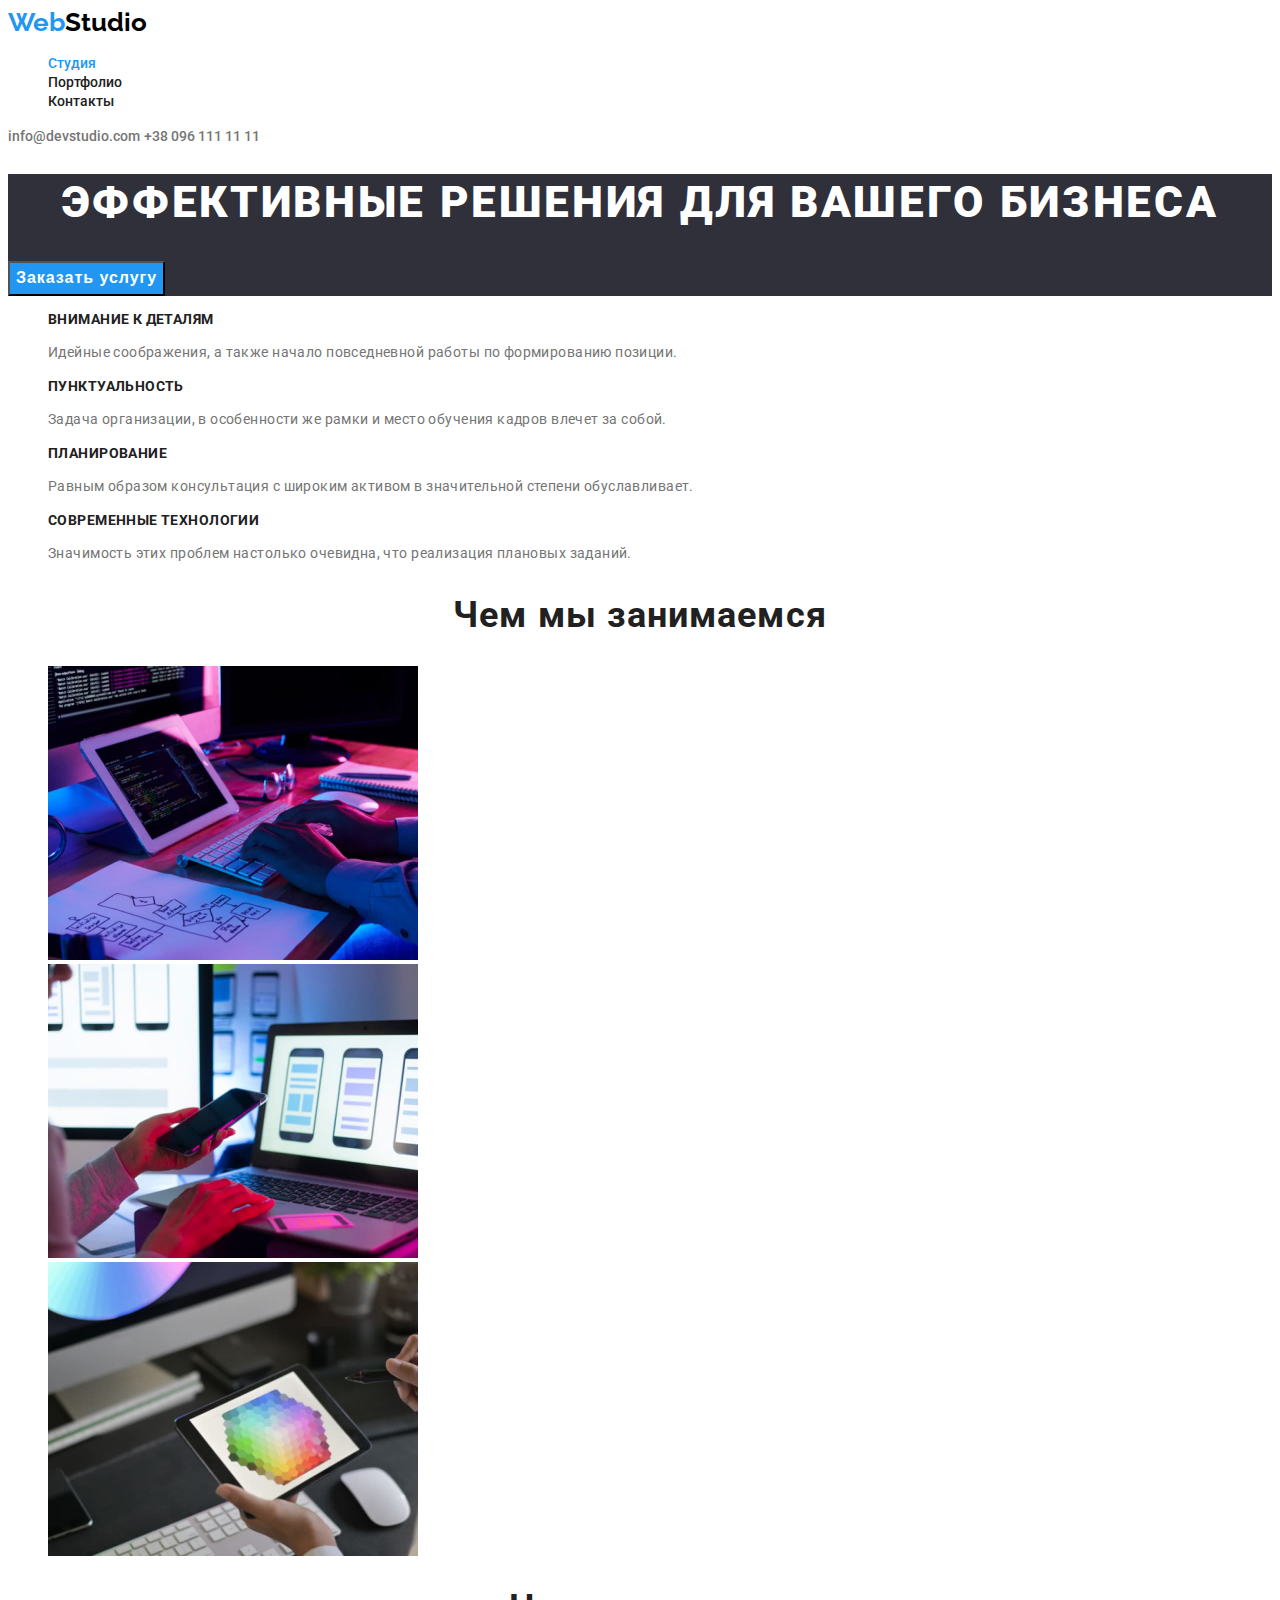
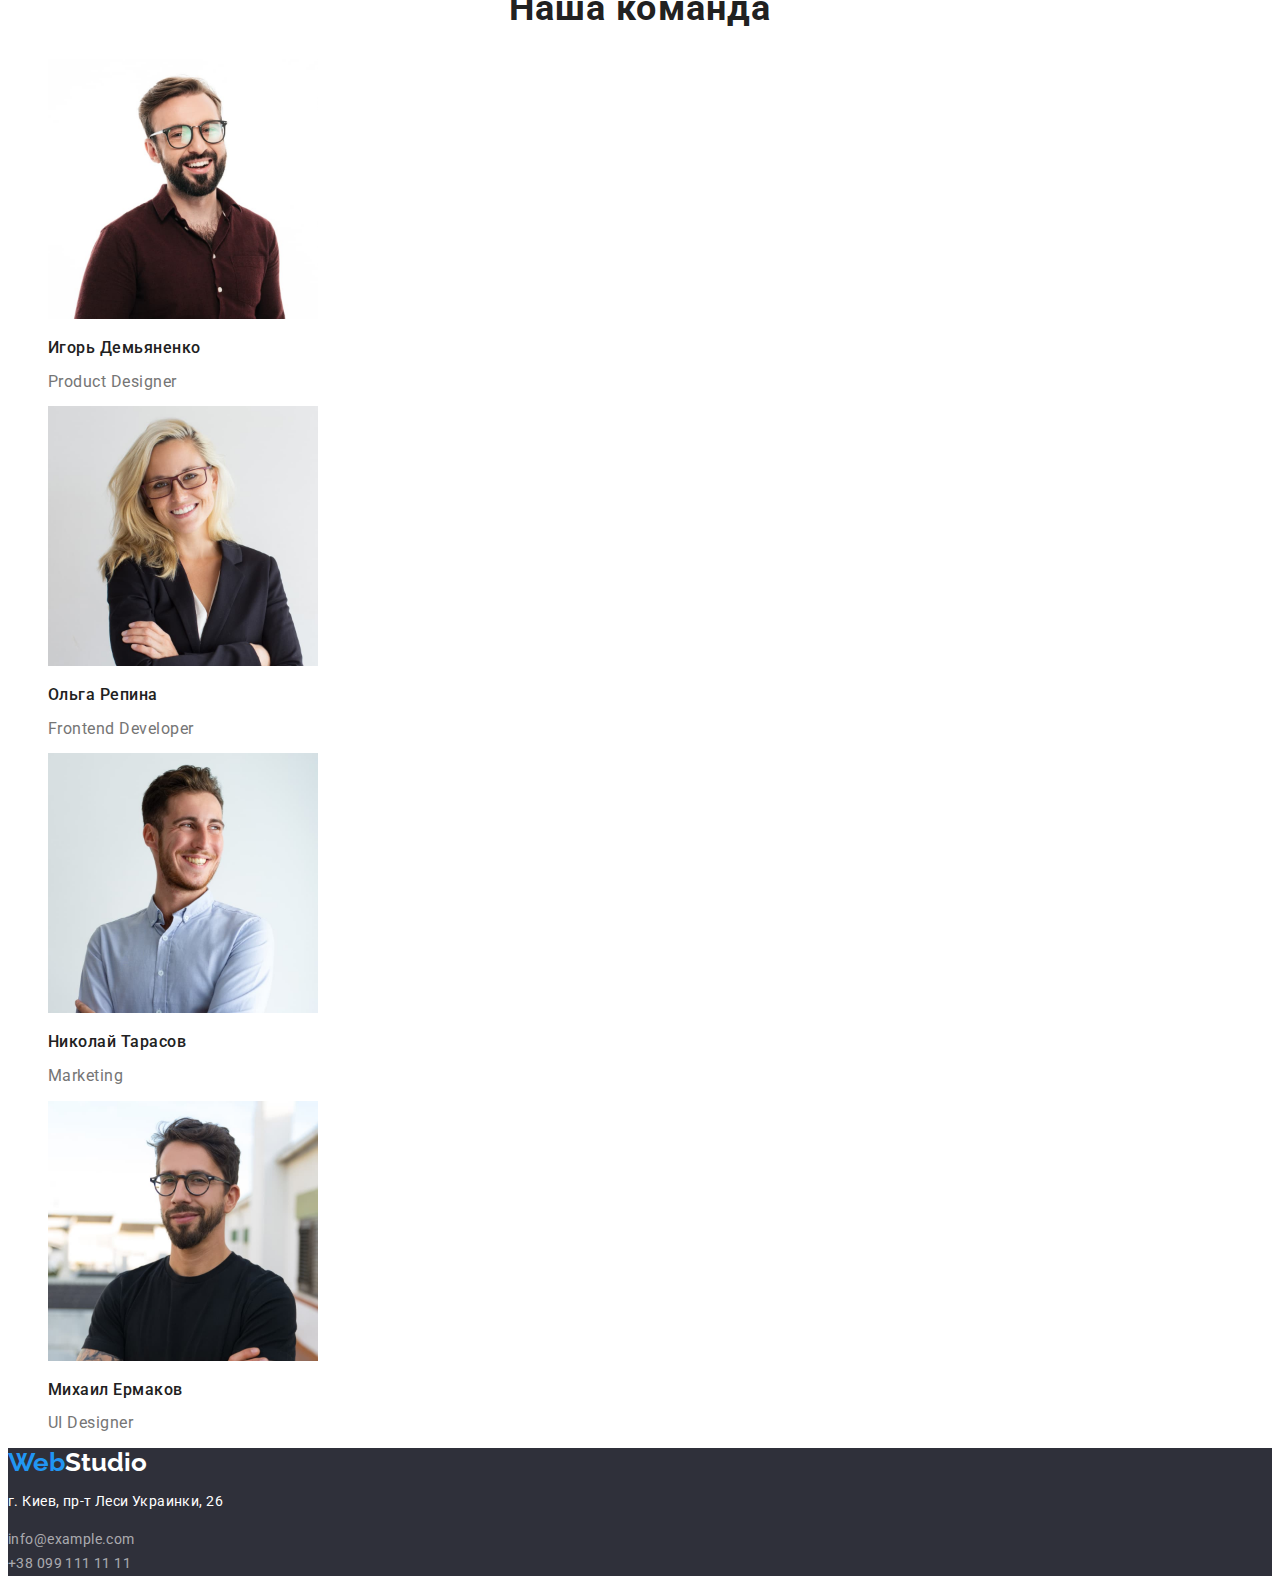
<file: index.html>
<!DOCTYPE html>
<html lang="en">
<head>
    <meta charset="UTF-8">
    <meta http-equiv="X-UA-Compatible" content="IE=edge">
    <meta name="viewport" content="width=device-width, initial-scale=1.0">
    <link href="https://fonts.googleapis.com/css2?family=Raleway:wght@700&display=swap" rel="stylesheet">
    <link href="https://fonts.googleapis.com/css2?family=Roboto:wght@400;500;700;900&display=swap" rel="stylesheet">
    <link rel="stylesheet" href="./css/style.css">

    <title>Document</title>
</head>
<body>
    <header class="page-header">
        <a href="./index.html" class="logo"> <span class="logo-decoration">Web</span>Studio</a>
        <nav>
            <ul class="site-nav">
             <li><a href="./index.html" class="site-nav-link"> <span class="backlight">Студия</span></a></li>
             <li><a href="./portfolio.html" class="site-nav-link">Портфолио</a></li>
             <li><a href="#" class="site-nav-link">Контакты</a></li>
            </ul>
        </nav>
        <div class="contact-nav">
            <a href="mailto:info@devstudio.com" class="contact-nav-link">info@devstudio.com</a>
            <a href="tel:+380961111111" class="contact-nav-link">+38 096 111 11 11</a>
        </div>
        
    </header>

   <main>
       <section class="banner">
           <h1 class="banner-title">Эффективные решения для вашего бизнеса</h1>
           <button type="button" class="banner-button">Заказать услугу</button>
       </section>

       <section class="features">
                    <ul class="features-list">
                       <li> 
                           <h3 class="features-title">Внимание к деталям</h3>
                           <p class="features-text">Идейные соображения, а также начало повседневной работы по формированию позиции.</p>
                       </li>
                       <li>
                           <h3 class="features-title">Пунктуальность</h3>
                           <p class="features-text">Задача организации, в особенности же рамки и место обучения кадров влечет за собой.</p>
                       </li>
                       <li>
                           <h3 class="features-title">Планирование</h3>
                           <p class="features-text">Равным образом консультация с широким активом в значительной степени обуславливает.</p>
                       </li>
                       <li>
                           <h3 class="features-title">Современные технологии</h3>
                           <p class="features-text">Значимость этих проблем настолько очевидна, что реализация плановых заданий.</p>
                       </li>
                   </ul>
       </section>
       
       <section class="activity">
           <h2 class="activity-title">Чем мы занимаемся</h2>
           <ul class="activity-list">
               <li>
                       <img src="images/box1.jpg" alt="Процес розробки сайтів" width="370">
               </li>
               <li>
                       <img src="images/box2.jpg" alt="Презентація продукту" width="370">
               </li>
               <li>
                       <img src="images/box3.jpg" alt="Корекція кольору" width="370">
               </li>
           </ul>
       </section>

       <section class="team">
           <h2 class="team-title">Наша команда</h2>
           <ul class="team-list">
               <li>
                       <img src="images/team1.jpg" alt="Игорь Демьяненко" width="270">
                       <h3 class="team-list-title">Игорь Демьяненко</h3> 
                       <p class="team-list-text">Product Designer</p>
               </li>
               <li>
                       <img src="images/team2.jpg" alt="Ольга Репина" width="270">
                       <h3 class="team-list-title">Ольга Репина</h3>
                       <p class="team-list-text">Frontend Developer</p>
               </li>
               <li>
                       <img src="images/team3.jpg" alt="Николай Тарасов" width="270">
                       <h3 class="team-list-title"> Николай Тарасов</h3>
                       <p class="team-list-text">Marketing</p>
               </li>
               <li>
                       <img src="images/team4.jpg" alt="Михаил Ермаков" width="270">
                       <h3 class="team-list-title">Михаил Ермаков</h3>
                       <p class="team-list-text">UI Designer</p>
               </li>
           </ul>
       </section>
   </main>

   <footer class="footer-page">
       <a href="./index.html" class="logo-white"> <span class="logo-decoration">Web</span>Studio</a>
       <address>
       <p class="address">г. Киев, пр-т Леси Украинки, 26</p>
       <a href="mailto:info@example.com" class="contact">info@example.com</a> <br/>
       <a href="tel:380991111111" class="contact">+38 099 111 11 11</a>
       </address>
   </footer>
</body>
</html>
</file>
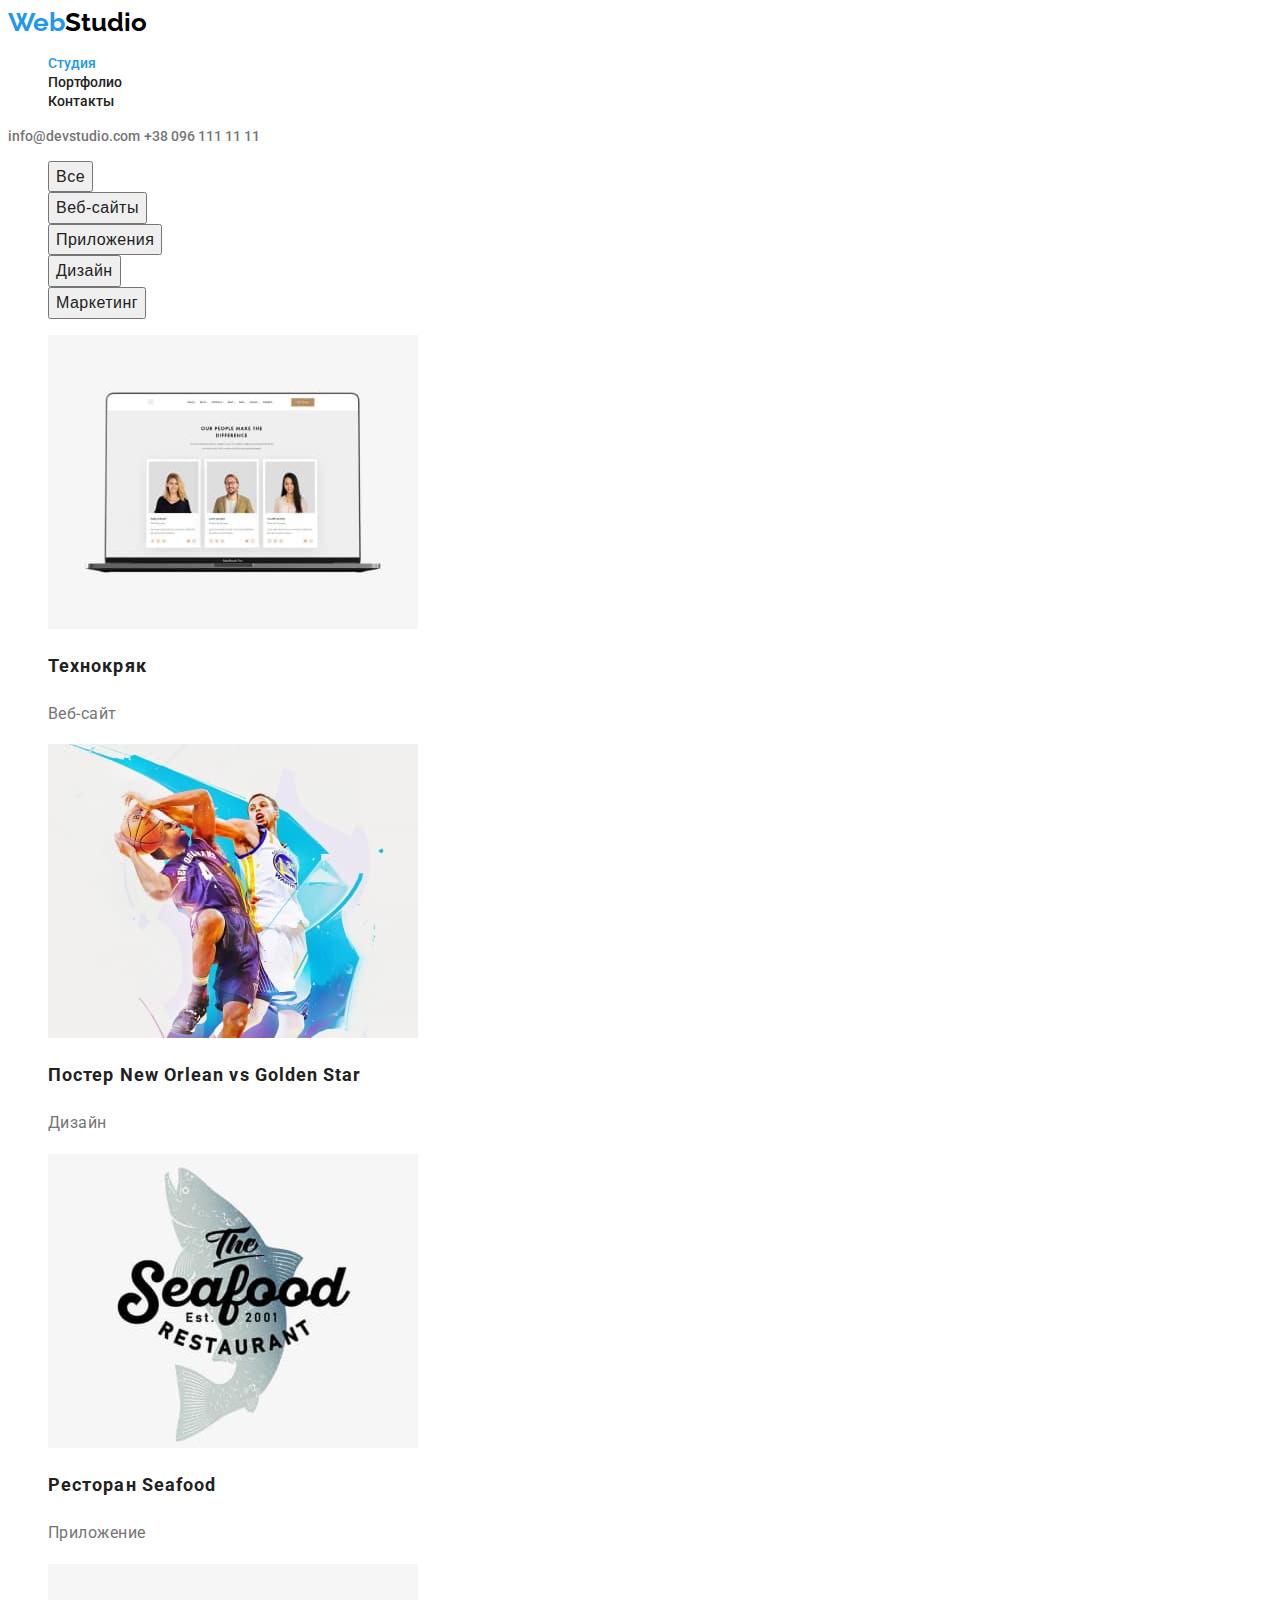
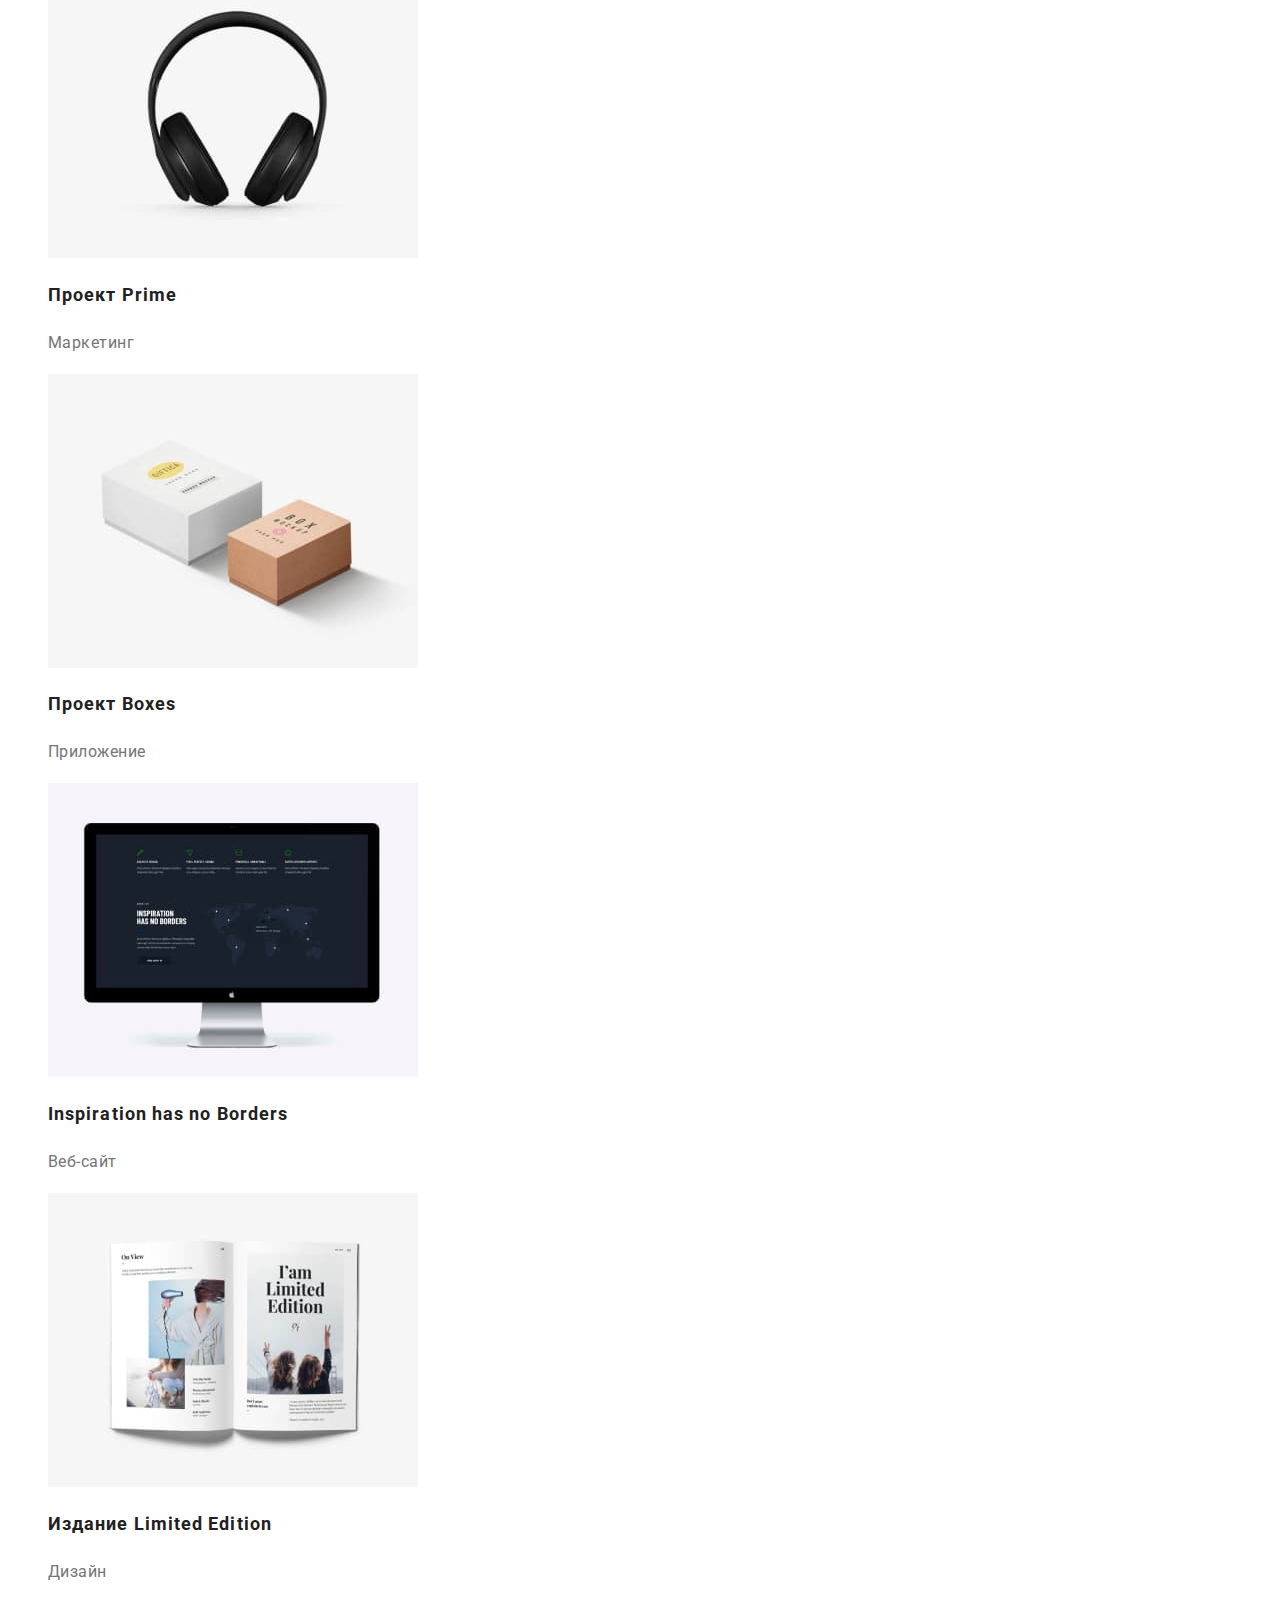
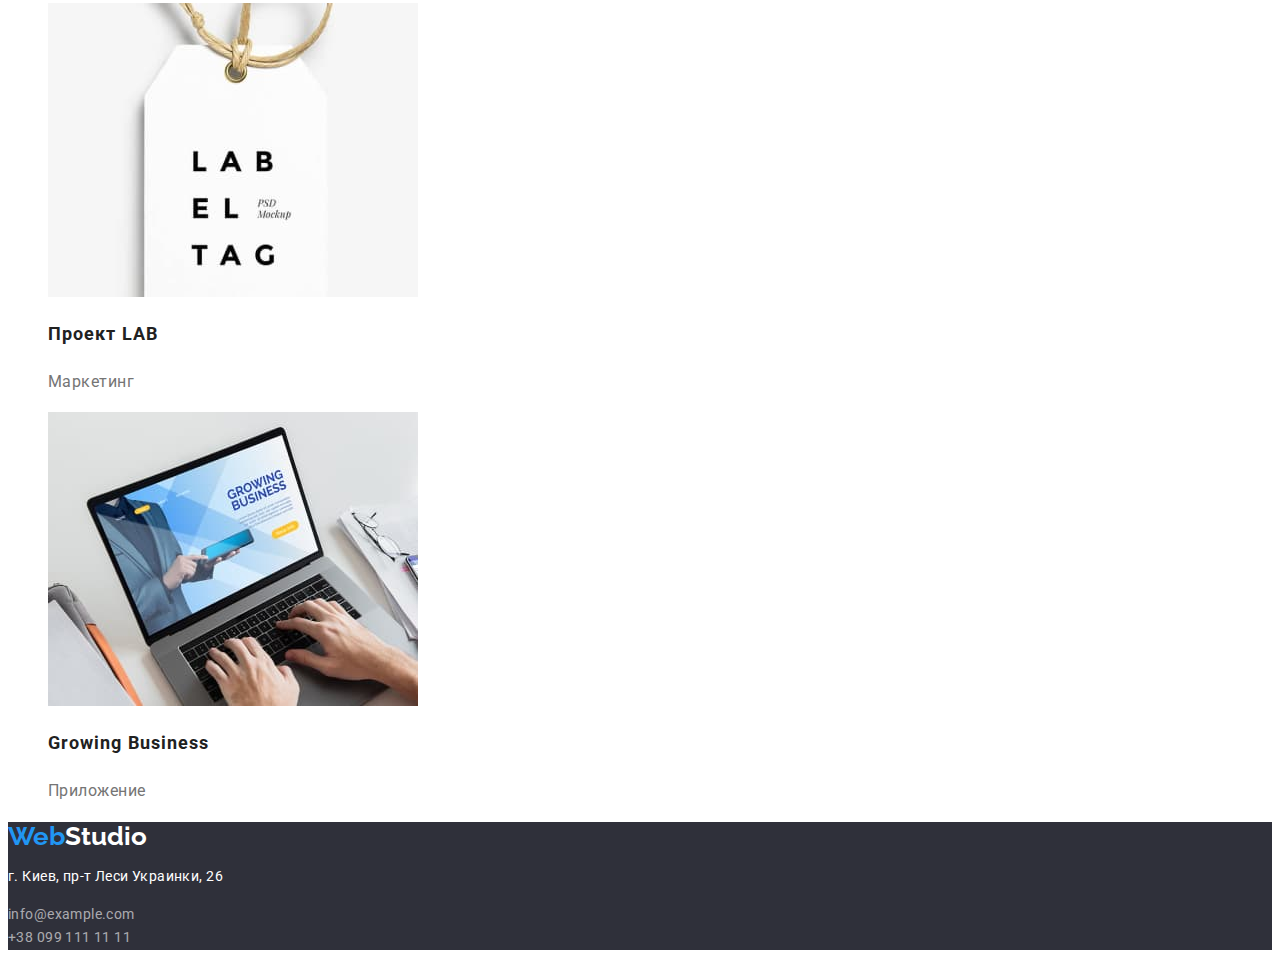
<file: portfolio.html>
<!DOCTYPE html>
<html lang="en">
<head>
    <meta charset="UTF-8">
    <meta http-equiv="X-UA-Compatible" content="IE=edge">
    <meta name="viewport" content="width=device-width, initial-scale=1.0">
    <link href="https://fonts.googleapis.com/css2?family=Raleway:wght@700&display=swap" rel="stylesheet">
    <link href="https://fonts.googleapis.com/css2?family=Roboto:wght@400;500;700;900&display=swap" rel="stylesheet">
    <link rel="stylesheet" href="./css/style.css">

    <title>Document</title>
</head>
<body>
    <header class="page-header">
        <a href="./index.html" class="logo"> <span class="logo-decoration">Web</span>Studio</a>
        <nav>
            <ul class="site-nav">
             <li><a href="./index.html" class="site-nav-link"> <span class="backlight">Студия</span></a></li>
             <li><a href="./portfolio.html" class="site-nav-link">Портфолио</a></li>
             <li><a href="#" class="site-nav-link">Контакты</a></li>
            </ul>
        </nav>
        <div class="contact-nav">
            <a href="mailto:info@devstudio.com" class="contact-nav-link">info@devstudio.com</a>
            <a href="tel:+380961111111" class="contact-nav-link">+38 096 111 11 11</a>
        </div>
        
    </header>

   <main>
       <section class="portfolio">
           <ul class="filter">
               <li><button type="button" class="filter-btn" >Все</button></li>
               <li><button type="button" class="filter-btn">Веб-сайты</button></li>
               <li><button type="button" class="filter-btn">Приложения</button></li>
               <li><button type="button" class="filter-btn">Дизайн</button></li>
               <li><button type="button" class="filter-btn">Маркетинг</button></li>
           </ul>
           <ul class="project">
               <li>
               <img src="./images/project1.jpg" alt="Ноутбук" width="370">
               <h2 class="project-title">Технокряк</h2>
               <p class="project-text">Веб-сайт</p>
               </li>

               <li>
               <img src="./images/project2.jpg" alt="Баскетболісти" width="370">
               <h2 class="project-title">Постер New Orlean vs Golden Star</h2>
               <p class="project-text">Дизайн</p>
               </li>

               <li>
               <img src="./images/project3.jpg" alt="Лого ресторану" width="370">
               <h2 class="project-title">Ресторан Seafood</h2>
               <p class="project-text">Приложение</p>
               </li>

               <li>
               <img src="./images/project4.jpg" alt="Навушники" width="370">
               <h2 class="project-title">Проект Prime</h2>
               <p class="project-text">Маркетинг</p>
               </li>

               <li>
               <img src="./images/project5.jpg" alt="Дві коробки" width="370">
               <h2 class="project-title">Проект Boxes</h2>
               <p class="project-text">Приложение</p>
               </li>

               <li>
               <img src="./images/project6.jpg" alt="Комп'ютер" width="370">
               <h2 class="project-title">Inspiration has no Borders</h2>
               <p class="project-text">Веб-сайт</p>
               </li>

               <li>
               <img src="./images/project7.jpg" alt="Книга" width="370">
               <h2 class="project-title">Издание Limited Edition</h2>
               <p class="project-text">Дизайн</p>
               </li>

               <li>
               <img src="./images/project8.jpg" alt="Брілок" width="370">
               <h2 class="project-title">Проект LAB</h2>
               <p class="project-text">Маркетинг</p>
               </li>

               <li>
               <img src="./images/project9.jpg" alt="Ноутбук з руками людини" width="370">
               <h2 class="project-title">Growing Business</h2>
               <p class="project-text">Приложение</p>
               </li>
           </ul>
       </section>

   </main>

   <footer class="footer-page">
       <a href="./index.html" class="logo-white"> <span class="logo-decoration">Web</span>Studio</a>
       <address>
       <p class="address">г. Киев, пр-т Леси Украинки, 26</p>
       <a href="mailto:info@example.com" class="contact">info@example.com</a> <br/>
       <a href="tel:380991111111" class="contact">+38 099 111 11 11</a>
       </address>
   </footer>
</body>
</html>
</file>
<file: css/style.css>
:root {
    --brand-color: #212121;
    --accent-color: #2196F3;
    --background-color: #2F303A;
    --text-color: #757575;
    --inverse-color: #ffffff;

}

body {
    font-family: 'Roboto',sans-serif;
    color: var(--brand-color);

}

.logo {
    color: #000000;
    text-decoration: none;
    font-weight: bold;
    font-size: 26px;
    line-height: 1.1;
    font-family: Raleway;
}
.logo-decoration {
    color: var(--accent-color);
}

.site-nav {
    list-style: none;
}

.site-nav-link {
    color: var(--brand-color);
    text-decoration: none;
    font-weight: 500;
    font-size: 14px;
    line-height: 1.1;
}

.site-nav-link:hover,
.site-nav-link:focus,
.backlight {
    color: var(--accent-color);
}

.contact-nav-link {
     color: var(--text-color);
     text-decoration: none;
     font-weight: 500;
     font-size: 14px;
     line-height: 1.1;
     font-style: normal;
}

.contact-nav-link:hover,
.contact-nav-link:focus {
    color: var(--accent-color);

}

.banner {
    background-color: var(--background-color)
}

.banner-title {
    color: var(--inverse-color);
    font-weight: 900;
    font-size: 44px;
    line-height: 1.3;
    text-align: center;
    text-transform: uppercase;
    letter-spacing: 0.06em;

}

.banner-button {
    color: var(--inverse-color);
    background-color: var(--accent-color);
    font-weight: bold;
    font-size: 16px;
    line-height: 1.8;
    letter-spacing: 0.06em;
    cursor: pointer;
}

.features-list{
    list-style: none;
}

.features-title {
    color: var(--brand-color);
    font-weight: bold;
    font-size: 14px;
    line-height: 1.1;
    letter-spacing: 0.03em;
    text-transform: uppercase;

}

.features-text {
    color: var(--text-color);
    font-size: 14px;
    line-height: 1.7;
    letter-spacing: 0.03em;
}

.activity-title {
    color: var(--brand-color);
    font-weight: bold;
    font-size: 36px;
    line-height: 1.1;
    text-align: center;
    letter-spacing: 0.03em;
}

.activity-list {
    list-style: none;
}

.team-title{
    color: var(--brand-color);
    font-weight: bold;
    font-size: 36px;
    line-height: 1.1;
    text-align: center;
    letter-spacing: 0.03em;
}

.team-list {
    list-style: none;
}

.team-list-title {
    color: var(--brand-color);
    font-weight: 500;
    font-size: 16px;
    line-height: 1.1;
    letter-spacing: 0.03em;
}

.team-list-text {
    color: var(--text-color);
    font-size: 16px;
    line-height: 1.1;
    letter-spacing: 0.03em;
}

.footer-page {
    background-color: var(--background-color)
}

.address{
    color: var(--inverse-color);
    font-weight: normal;
    font-size: 14px;
    line-height: 1.7;
    letter-spacing: 0.03em;
    font-style: normal;
}

.logo-white {
    color: var(--inverse-color);
    text-decoration: none;
    font-weight: bold;
    font-size: 26px;
    line-height: 1.1;
    font-family: Raleway;
}

.contact {
    color: rgba(255, 255, 255, 0.6);
    font-size: 14px;
    line-height: 1.7;
    letter-spacing: 0.03em;
    text-decoration: none;
    font-style: normal;
}

.contact:hover,
.contact:focus {
    color: var(--accent-color);

}

.filter,
.project {
    list-style: none;
}

.filter-btn{
    color: var(--brand-color);
    font-weight: 500;
    font-size: 16px;
    line-height: 1.6;
    letter-spacing: 0.03em;
    cursor: pointer;
}

.filter-btn:hover,
.filter-btn:focus {
    background-color: var(--accent-color);
    color: var(--inverse-color);
}

.project-title {
    color: var(--brand-color);
    font-weight: bold;
    font-size: 18px;
    line-height: 2;
    letter-spacing: 0.06em;
}

.project-text {
    color: var(--text-color);
    font-size: 16px;
    line-height: 1.8;
    letter-spacing: 0.03em;
}
</file>
